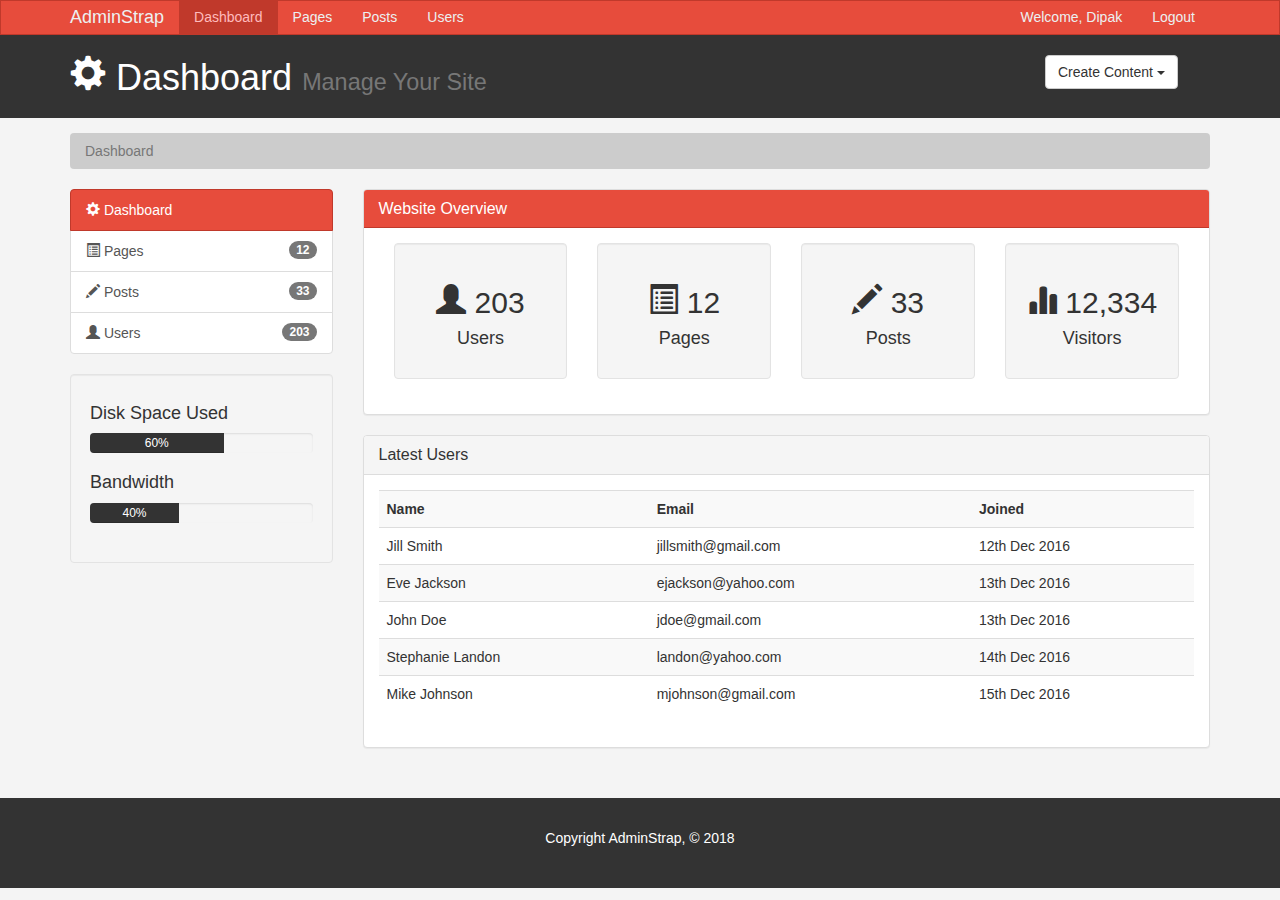
<file: index.html>
<!DOCTYPE html>
<html lang="en">
  <head>
    <meta charset="utf-8">
    <meta http-equiv="X-UA-Compatible" content="IE=edge">
    <meta name="viewport" content="width=device-width, initial-scale=1">
    <title>Admin Area | Dashboard</title>
    <!-- Bootstrap core CSS -->
    <link href="css/bootstrap.min.css" rel="stylesheet">
    <link href="css/style.css" rel="stylesheet">
    <script src="https://cdn.ckeditor.com/4.6.1/standard/ckeditor.js"></script>
  </head>

  <body>

    <nav class="navbar navbar-default">
      <div class="container">
        <div class="navbar-header">
          <button type="button" class="navbar-toggle collapsed" data-toggle="collapse" data-target="#navbar" aria-expanded="false" aria-controls="navbar">
            <span class="sr-only">Toggle navigation</span>
            <span class="icon-bar"></span>
            <span class="icon-bar"></span>
            <span class="icon-bar"></span>
          </button>
          <a class="navbar-brand" href="#">AdminStrap</a>
        </div>
        <div id="navbar" class="collapse navbar-collapse">
          <ul class="nav navbar-nav">
            <li class="active"><a href="index.html">Dashboard</a></li>
            <li><a href="pages.html">Pages</a></li>
            <li><a href="posts.html">Posts</a></li>
            <li><a href="users.html">Users</a></li>
          </ul>
          <ul class="nav navbar-nav navbar-right">
            <li><a href="index.html">Welcome, Dipak</a></li>
            <li><a href="login.html">Logout</a></li>
          </ul>
        </div><!--/.nav-collapse -->
      </div>
    </nav>

    <header id="header">
      <div class="container">
        <div class="row">
          <div class="col-md-10">
            <h1><span class="glyphicon glyphicon-cog" aria-hidden="true"></span> Dashboard <small>Manage Your Site</small></h1>
          </div>
          <div class="col-md-2">
            <div class="dropdown create">
              <button class="btn btn-default dropdown-toggle" type="button" id="dropdownMenu1" data-toggle="dropdown" aria-haspopup="true" aria-expanded="true">
                Create Content
                <span class="caret"></span>
              </button>
              <ul class="dropdown-menu" aria-labelledby="dropdownMenu1">
                <li><a type="button" data-toggle="modal" data-target="#addPage">Add Page</a></li>
                <li><a href="#">Add Post</a></li>
                <li><a href="#">Add User</a></li>
              </ul>
            </div>
          </div>
        </div>
      </div>
    </header>

    <section id="breadcrumb">
      <div class="container">
        <ol class="breadcrumb">
          <li class="active">Dashboard</li>
        </ol>
      </div>
    </section>

    <section id="main">
      <div class="container">
        <div class="row">
          <div class="col-md-3">
            <div class="list-group">
              <a href="index.html" class="list-group-item active main-color-bg">
                <span class="glyphicon glyphicon-cog" aria-hidden="true"></span> Dashboard
              </a>
              <a href="pages.html" class="list-group-item"><span class="glyphicon glyphicon-list-alt" aria-hidden="true"></span> Pages <span class="badge">12</span></a>
              <a href="posts.html" class="list-group-item"><span class="glyphicon glyphicon-pencil" aria-hidden="true"></span> Posts <span class="badge">33</span></a>
              <a href="users.html" class="list-group-item"><span class="glyphicon glyphicon-user" aria-hidden="true"></span> Users <span class="badge">203</span></a>

            </div>

          <div class="well">
              <h4>Disk Space Used</h4>
              <div class="progress">
                <div class="progress-bar" role="progressbar" aria-valuenow="60" aria-valuemin="0" aria-valuemax="100" style="width: 60%;">
                  60%
                </div>
              </div>
              <h4>Bandwidth</h4>
              <div class="progress">
                <div class="progress-bar" role="progressbar" aria-valuenow="40" aria-valuemin="0" aria-valuemax="100" style="width: 40%;">
                  40%
                </div>
            </div>
          </div>
        </div>

          <div class="col-md-9">
            <!-- Website Overview -->
            <div class="panel panel-default">
              <div class="panel-heading main-color-bg">
                <h3 class="panel-title">Website Overview</h3>
              </div>
              <div class="panel-body">
                  <div class="col-md-3">
                    <div class="well dash-box">
                      <h2><span class="glyphicon glyphicon-user" aria-hidden="true"></span> 203</h2>
                      <h4>Users</h4>
                    </div>
                  </div>
                  <div class="col-md-3">
                    <div class="well dash-box">
                      <h2><span class="glyphicon glyphicon-list-alt" aria-hidden="true"></span> 12</h2>
                      <h4>Pages</h4>
                    </div>
                  </div>
                  <div class="col-md-3">
                    <div class="well dash-box">
                      <h2><span class="glyphicon glyphicon-pencil" aria-hidden="true"></span> 33</h2>
                      <h4>Posts</h4>
                    </div>
                  </div>
                  <div class="col-md-3">
                    <div class="well dash-box">
                      <h2><span class="glyphicon glyphicon-stats" aria-hidden="true"></span> 12,334</h2>
                      <h4>Visitors</h4>
                    </div>
                  </div>
              </div>
            </div>

            <!-- Latest Users -->
            <div class="panel panel-default">
              <div class="panel-heading">
                <h3 class="panel-title">Latest Users</h3>
              </div>
              <div class="panel-body">
                <table class="table table-striped table-hover">
                  <tr>
                    <th>Name</th>
                    <th>Email</th>
                    <th>Joined</th>
                  </tr>
                  <tr>
                    <td>Jill Smith</td>
                    <td>jillsmith@gmail.com</td>
                    <td>12th Dec 2016</td>
                  </tr>
                  <tr>
                    <td>Eve Jackson</td>
                    <td>ejackson@yahoo.com</td>
                    <td>13th Dec 2016</td>
                  </tr>
                  <tr>
                    <td>John Doe</td>
                    <td>jdoe@gmail.com</td>
                    <td>13th Dec 2016</td>
                  </tr>
                  <tr>
                    <td>Stephanie Landon</td>
                    <td>landon@yahoo.com</td>
                    <td>14th Dec 2016</td>
                  </tr>
                  <tr>
                    <td>Mike Johnson</td>
                    <td>mjohnson@gmail.com</td>
                    <td>15th Dec 2016</td>
                  </tr>
                </table>
              </div>
            </div>
          </div>
        </div>
      </div>
    </section>

    <footer id="footer">
      <p>Copyright AdminStrap, &copy; 2018</p>
    </footer>

    <!-- Modals -->

    <!-- Add Page -->
    <div class="modal fade" id="addPage" tabindex="-1" role="dialog" aria-labelledby="myModalLabel">
      <div class="modal-dialog" role="document">
        <div class="modal-content">
          <form>
            <div class="modal-header">
              <button type="button" class="close" data-dismiss="modal" aria-label="Close"><span aria-hidden="true">&times;</span></button>
              <h4 class="modal-title" id="myModalLabel">Add Page</h4>
            </div>
            <div class="modal-body">
              <div class="form-group">
                <label>Page Title</label>
                <input type="text" class="form-control" placeholder="Page Title">
              </div>
              <div class="form-group">
                <label>Page Body</label>
                <textarea name="editor1" class="form-control" placeholder="Page Body"></textarea>
              </div>
              <div class="checkbox">
                <label>
                  <input type="checkbox"> Published
                </label>
              </div>
              <div class="form-group">
                <label>Meta Tags</label>
                <input type="text" class="form-control" placeholder="Add Some Tags...">
              </div>
              <div class="form-group">
                <label>Meta Description</label>
                <input type="text" class="form-control" placeholder="Add Meta Description...">
              </div>
            </div>
            <div class="modal-footer">
              <button type="button" class="btn btn-default" data-dismiss="modal">Close</button>
              <button type="submit" class="btn btn-primary">Save changes</button>
            </div>
          </form>
        </div>
      </div>
    </div>

    <script>
    	CKEDITOR.replace( 'editor1' );
    </script>

    <!-- Bootstrap core JavaScript
    ================================================== -->
    <!-- Placed at the end of the document so the pages load faster -->
    <script src="https://ajax.googleapis.com/ajax/libs/jquery/1.12.4/jquery.min.js"></script>
    <script src="js/bootstrap.min.js"></script>
  </body>
</html>
</file>
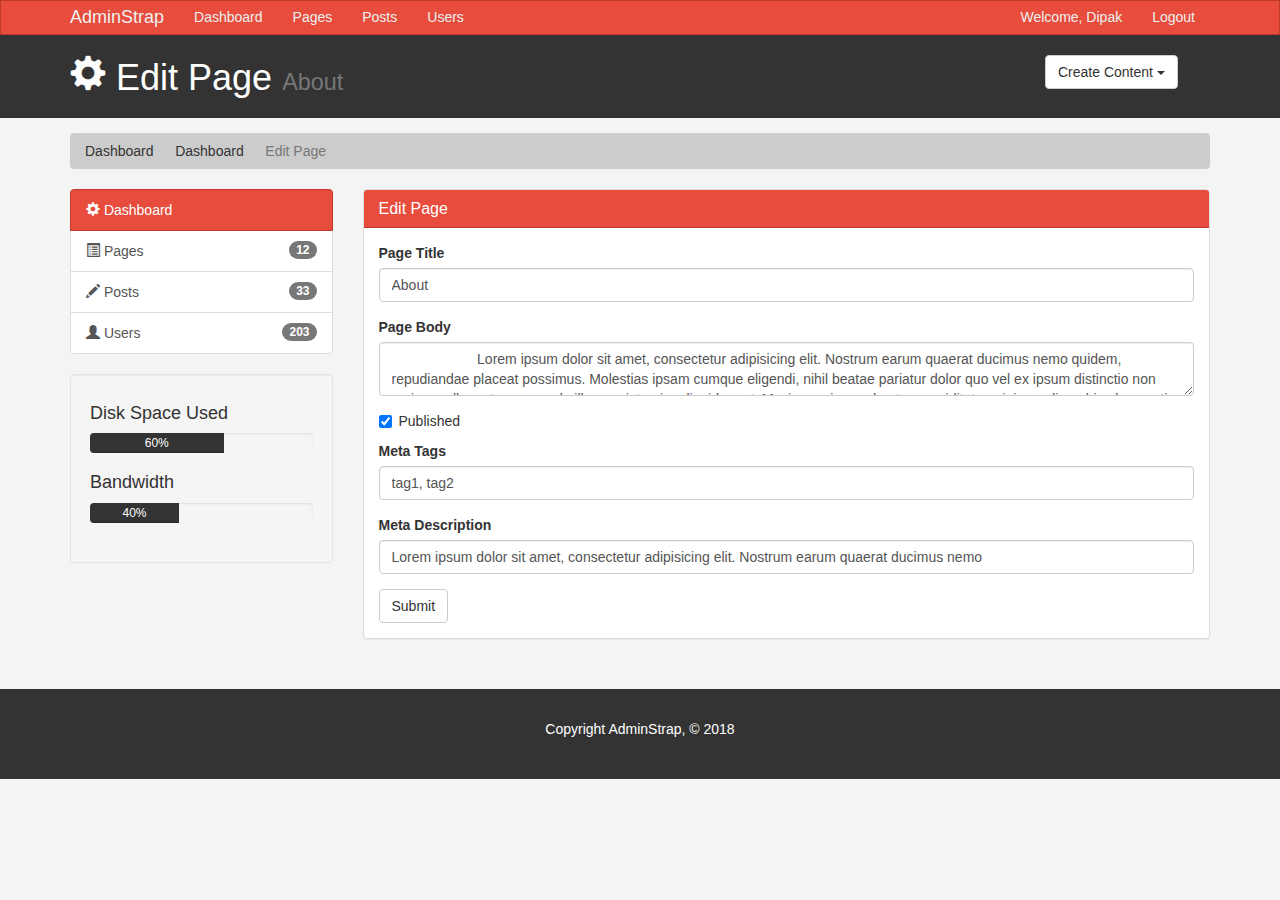
<file: edit.html>
<!DOCTYPE html>
<html lang="en">
  <head>
    <meta charset="utf-8">
    <meta http-equiv="X-UA-Compatible" content="IE=edge">
    <meta name="viewport" content="width=device-width, initial-scale=1">
    <title>Admin Area | Edit Page</title>
    <!-- Bootstrap core CSS -->
    <link href="css/bootstrap.min.css" rel="stylesheet">
    <link href="css/style.css" rel="stylesheet">
    <script src="https://cdn.ckeditor.com/4.6.1/standard/ckeditor.js"></script>
  </head>

  <body>

    <nav class="navbar navbar-default">
      <div class="container">
        <div class="navbar-header">
          <button type="button" class="navbar-toggle collapsed" data-toggle="collapse" data-target="#navbar" aria-expanded="false" aria-controls="navbar">
            <span class="sr-only">Toggle navigation</span>
            <span class="icon-bar"></span>
            <span class="icon-bar"></span>
            <span class="icon-bar"></span>
          </button>
          <a class="navbar-brand" href="#">AdminStrap</a>
        </div>
        <div id="navbar" class="collapse navbar-collapse">
          <ul class="nav navbar-nav">
            <li><a href="index.html">Dashboard</a></li>
            <li><a href="pages.html">Pages</a></li>
            <li><a href="posts.html">Posts</a></li>
            <li><a href="users.html">Users</a></li>
          </ul>
          <ul class="nav navbar-nav navbar-right">
            <li><a href="index.html">Welcome, Dipak</a></li>
            <li><a href="login.html">Logout</a></li>
          </ul>
        </div><!--/.nav-collapse -->
      </div>
    </nav>

    <header id="header">
      <div class="container">
        <div class="row">
          <div class="col-md-10">
            <h1><span class="glyphicon glyphicon-cog" aria-hidden="true"></span> Edit Page <small>About</small></h1>
          </div>
          <div class="col-md-2">
            <div class="dropdown create">
              <button class="btn btn-default dropdown-toggle" type="button" id="dropdownMenu1" data-toggle="dropdown" aria-haspopup="true" aria-expanded="true">
                Create Content
                <span class="caret"></span>
              </button>
              <ul class="dropdown-menu" aria-labelledby="dropdownMenu1">
                <li><a type="button" data-toggle="modal" data-target="#addPage">Add Page</a></li>
                <li><a href="#">Add Post</a></li>
                <li><a href="#">Add User</a></li>
              </ul>
            </div>
          </div>
        </div>
      </div>
    </header>

    <section id="breadcrumb">
      <div class="container">
        <ol class="breadcrumb">
          <li><a href="index.html">Dashboard</a></li>
          <li><a href="pages.html">Dashboard</a></li>
          <li class="active">Edit Page</li>
        </ol>
      </div>
    </section>

    <section id="main">
      <div class="container">
        <div class="row">
          <div class="col-md-3">
            <div class="list-group">
              <a href="index.html" class="list-group-item active main-color-bg">
                <span class="glyphicon glyphicon-cog" aria-hidden="true"></span> Dashboard
              </a>
              <a href="pages.html" class="list-group-item"><span class="glyphicon glyphicon-list-alt" aria-hidden="true"></span> Pages <span class="badge">12</span></a>
              <a href="posts.html" class="list-group-item"><span class="glyphicon glyphicon-pencil" aria-hidden="true"></span> Posts <span class="badge">33</span></a>
              <a href="users.html" class="list-group-item"><span class="glyphicon glyphicon-user" aria-hidden="true"></span> Users <span class="badge">203</span></a>

            </div>

          <div class="well">
              <h4>Disk Space Used</h4>
              <div class="progress">
                <div class="progress-bar" role="progressbar" aria-valuenow="60" aria-valuemin="0" aria-valuemax="100" style="width: 60%;">
                  60%
                </div>
              </div>
              <h4>Bandwidth</h4>
              <div class="progress">
                <div class="progress-bar" role="progressbar" aria-valuenow="40" aria-valuemin="0" aria-valuemax="100" style="width: 40%;">
                  40%
                </div>
            </div>
          </div>
        </div>

          <div class="col-md-9">
            <!-- Website Overview -->
            <div class="panel panel-default">
              <div class="panel-heading main-color-bg">
                <h3 class="panel-title">Edit Page</h3>
              </div>
              <div class="panel-body">
                <form>
                  <div class="form-group">
                    <label>Page Title</label>
                    <input type="text" class="form-control" placeholder="Page Title" value="About">
                  </div>
                  <div class="form-group">
                    <label>Page Body</label>
                    <textarea name="editor1" class="form-control" placeholder="Page Body">
                      Lorem ipsum dolor sit amet, consectetur adipisicing elit. Nostrum earum quaerat ducimus nemo quidem, repudiandae placeat possimus. Molestias ipsam cumque eligendi, nihil beatae pariatur dolor quo vel ex ipsum distinctio non maiores ullam ut assumenda illo eveniet enim aliquid amet. Maxime quia quod autem cupiditate, minima odio nobis obcaecati, illum.
                    </textarea>
                  </div>
                  <div class="checkbox">
                    <label>
                      <input type="checkbox" checked> Published
                    </label>
                  </div>
                  <div class="form-group">
                    <label>Meta Tags</label>
                    <input type="text" class="form-control" placeholder="Add Some Tags..." value="tag1, tag2">
                  </div>
                  <div class="form-group">
                    <label>Meta Description</label>
                    <input type="text" class="form-control" placeholder="Add Meta Description..." value="Lorem ipsum dolor sit amet, consectetur adipisicing elit. Nostrum earum quaerat ducimus nemo">
                  </div>
                  <input type="submit" class="btn btn-default" value="Submit">
                </form>
              </div>
            </div>
          </div>
        </div>
      </div>
    </section>

    <footer id="footer">
      <p>Copyright AdminStrap, &copy; 2018</p>
    </footer>

    <!-- Modals -->

    <!-- Edit Page -->
    <div class="modal fade" id="addPage" tabindex="-1" role="dialog" aria-labelledby="myModalLabel">
      <div class="modal-dialog" role="document">
        <div class="modal-content">
          <form>
            <div class="modal-header">
              <button type="button" class="close" data-dismiss="modal" aria-label="Close"><span aria-hidden="true">&times;</span></button>
              <h4 class="modal-title" id="myModalLabel">Add Page</h4>
            </div>
            <div class="modal-body">

            </div>
            <div class="modal-footer">
              <button type="button" class="btn btn-default" data-dismiss="modal">Close</button>
              <button type="submit" class="btn btn-primary">Save changes</button>
            </div>
          </form>
        </div>
      </div>
    </div>

    <script>
    	CKEDITOR.replace( 'editor1' );
    </script>

    <!-- Bootstrap core JavaScript
    ================================================== -->
    <!-- Placed at the end of the document so the pages load faster -->
    <script src="https://ajax.googleapis.com/ajax/libs/jquery/1.12.4/jquery.min.js"></script>
    <script src="js/bootstrap.min.js"></script>
  </body>
</html>
</file>
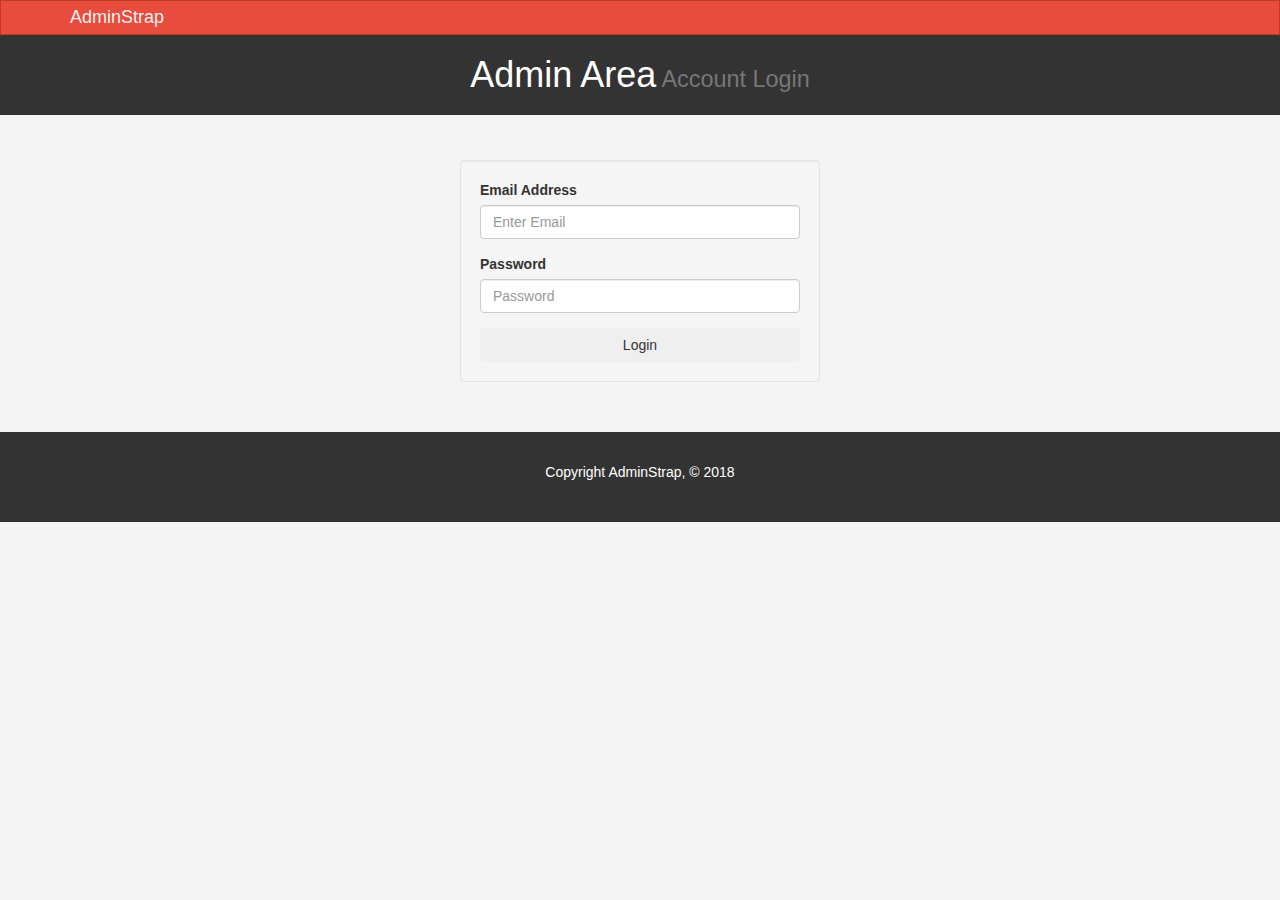
<file: login.html>
<!DOCTYPE html>
<html lang="en">
  <head>
    <meta charset="utf-8">
    <meta http-equiv="X-UA-Compatible" content="IE=edge">
    <meta name="viewport" content="width=device-width, initial-scale=1">
    <title>Admin Area | Account Login</title>
    <!-- Bootstrap core CSS -->
    <link href="css/bootstrap.min.css" rel="stylesheet">
    <link href="css/style.css" rel="stylesheet">
    <script src="https://cdn.ckeditor.com/4.6.1/standard/ckeditor.js"></script>
  </head>

  <body>

    <nav class="navbar navbar-default">
      <div class="container">
        <div class="navbar-header">
          <button type="button" class="navbar-toggle collapsed" data-toggle="collapse" data-target="#navbar" aria-expanded="false" aria-controls="navbar">
            <span class="sr-only">Toggle navigation</span>
            <span class="icon-bar"></span>
            <span class="icon-bar"></span>
            <span class="icon-bar"></span>
          </button>
          <a class="navbar-brand" href="#">AdminStrap</a>
        </div>
        <div id="navbar" class="collapse navbar-collapse">

        </div><!--/.nav-collapse -->
      </div>
    </nav>

    <header id="header">
      <div class="container">
        <div class="row">
          <div class="col-md-12">
            <h1 class="text-center"> Admin Area<small> Account Login</small></h1>
          </div>
        </div>
      </div>
    </header>

    <section id="main">
      <div class="container">
        <div class="row">
          <div class="col-md-4 col-md-offset-4">
            <form id="login" action="index.html" class="well">
              <div class="form-group">
                <label>Email Address</label>
                <input type="text" class="form-control" placeholder="Enter Email">
              </div>
              <div class="form-group">
                <label>Password</label>
                <input type="password" class="form-control" placeholder="Password">
              </div>
              <button type="submit" class="btn btn-defaul btn-block">Login</button>
            </form>
          </div>
        </div>
      </div>
    </section>

    <footer id="footer">
      <p>Copyright AdminStrap, &copy; 2018</p>
    </footer>

    <script>
    	CKEDITOR.replace( 'editor1' );
    </script>

    <!-- Bootstrap core JavaScript
    ================================================== -->
    <!-- Placed at the end of the document so the pages load faster -->
    <script src="https://ajax.googleapis.com/ajax/libs/jquery/1.12.4/jquery.min.js"></script>
    <script src="js/bootstrap.min.js"></script>
  </body>
</html>
</file>
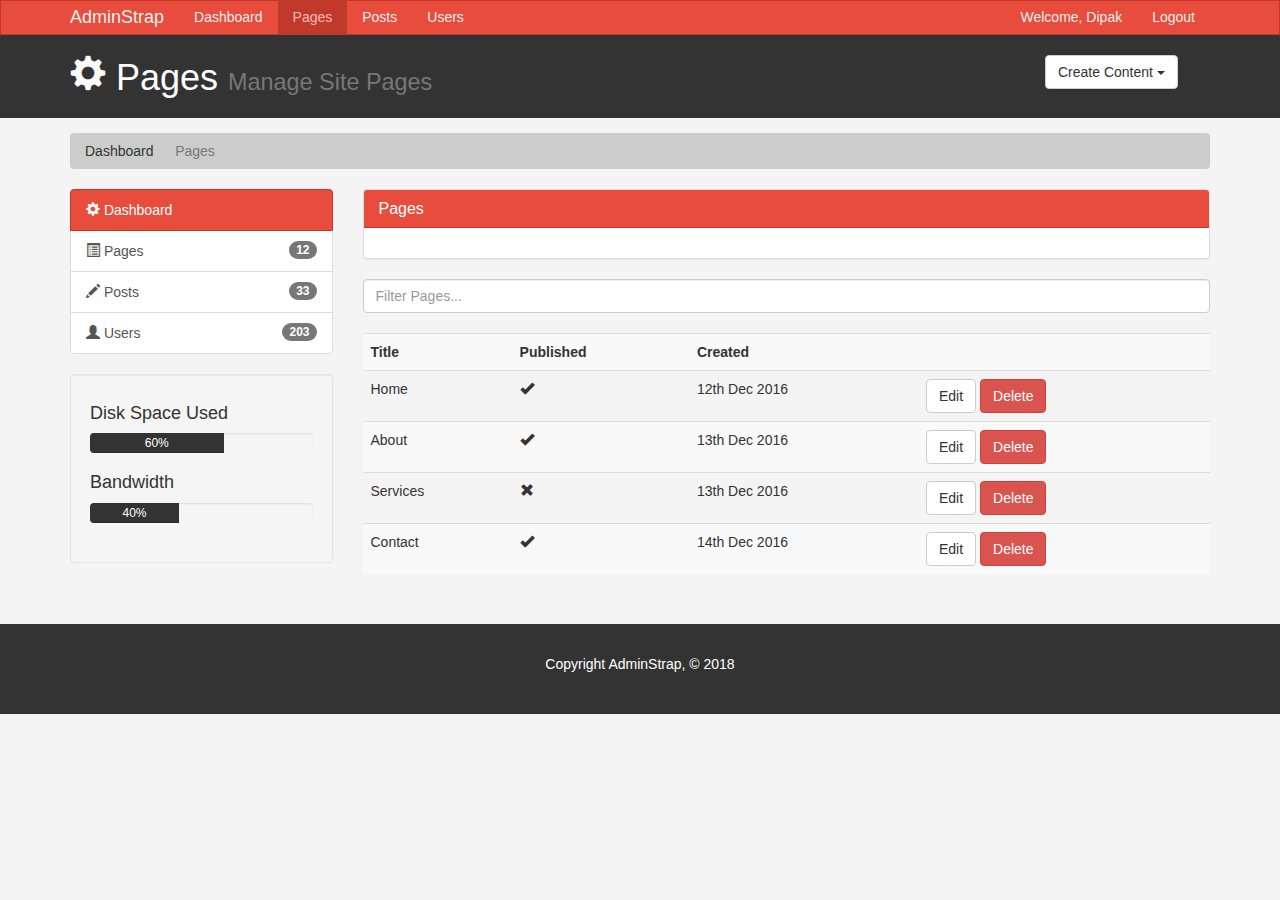
<file: pages.html>
<!DOCTYPE html>
<html lang="en">
  <head>
    <meta charset="utf-8">
    <meta http-equiv="X-UA-Compatible" content="IE=edge">
    <meta name="viewport" content="width=device-width, initial-scale=1">
    <title>Admin Area | Pages</title>
    <!-- Bootstrap core CSS -->
    <link href="css/bootstrap.min.css" rel="stylesheet">
    <link href="css/style.css" rel="stylesheet">
    <script src="https://cdn.ckeditor.com/4.6.1/standard/ckeditor.js"></script>
  </head>

  <body>

    <nav class="navbar navbar-default">
      <div class="container">
        <div class="navbar-header">
          <button type="button" class="navbar-toggle collapsed" data-toggle="collapse" data-target="#navbar" aria-expanded="false" aria-controls="navbar">
            <span class="sr-only">Toggle navigation</span>
            <span class="icon-bar"></span>
            <span class="icon-bar"></span>
            <span class="icon-bar"></span>
          </button>
          <a class="navbar-brand" href="#">AdminStrap</a>
        </div>
        <div id="navbar" class="collapse navbar-collapse">
          <ul class="nav navbar-nav">
            <li><a href="index.html">Dashboard</a></li>
            <li class="active"><a href="pages.html">Pages</a></li>
            <li><a href="posts.html">Posts</a></li>
            <li><a href="users.html">Users</a></li>
          </ul>
          <ul class="nav navbar-nav navbar-right">
            <li><a href="index.html">Welcome, Dipak</a></li>
            <li><a href="login.html">Logout</a></li>
          </ul>
        </div><!--/.nav-collapse -->
      </div>
    </nav>

    <header id="header">
      <div class="container">
        <div class="row">
          <div class="col-md-10">
            <h1><span class="glyphicon glyphicon-cog" aria-hidden="true"></span> Pages <small>Manage Site Pages</small></h1>
          </div>
          <div class="col-md-2">
            <div class="dropdown create">
              <button class="btn btn-default dropdown-toggle" type="button" id="dropdownMenu1" data-toggle="dropdown" aria-haspopup="true" aria-expanded="true">
                Create Content
                <span class="caret"></span>
              </button>
              <ul class="dropdown-menu" aria-labelledby="dropdownMenu1">
                <li><a type="button" data-toggle="modal" data-target="#addPage">Add Page</a></li>
                <li><a href="#">Add Post</a></li>
                <li><a href="#">Add User</a></li>
              </ul>
            </div>
          </div>
        </div>
      </div>
    </header>

    <section id="breadcrumb">
      <div class="container">
        <ol class="breadcrumb">
          <li><a href="index.html">Dashboard</a></li>
          <li class="active">Pages</li>
        </ol>
      </div>
    </section>

    <section id="main">
      <div class="container">
        <div class="row">
          <div class="col-md-3">
            <div class="list-group">
              <a href="index.html" class="list-group-item active main-color-bg">
                <span class="glyphicon glyphicon-cog" aria-hidden="true"></span> Dashboard
              </a>
              <a href="pages.html" class="list-group-item"><span class="glyphicon glyphicon-list-alt" aria-hidden="true"></span> Pages <span class="badge">12</span></a>
              <a href="posts.html" class="list-group-item"><span class="glyphicon glyphicon-pencil" aria-hidden="true"></span> Posts <span class="badge">33</span></a>
              <a href="users.html" class="list-group-item"><span class="glyphicon glyphicon-user" aria-hidden="true"></span> Users <span class="badge">203</span></a>

            </div>

          <div class="well">
              <h4>Disk Space Used</h4>
              <div class="progress">
                <div class="progress-bar" role="progressbar" aria-valuenow="60" aria-valuemin="0" aria-valuemax="100" style="width: 60%;">
                  60%
                </div>
              </div>
              <h4>Bandwidth</h4>
              <div class="progress">
                <div class="progress-bar" role="progressbar" aria-valuenow="40" aria-valuemin="0" aria-valuemax="100" style="width: 40%;">
                  40%
                </div>
            </div>
          </div>
        </div>

          <div class="col-md-9">
            <!-- Website Overview -->
            <div class="panel panel-default">
              <div class="panel-heading main-color-bg">
                <h3 class="panel-title">Pages</h3>
              </div>
              <div class="panel-body">
              </div>
            </div>

              <div class="row">
                <div class="col-md-12">
                  <input class="form-control" type="text" placeholder="Filter Pages...">
                </div>
              </div>
              <br>
              <table class="table table-striped table-hover">
                <tr>
                  <th>Title</th>
                  <th>Published</th>
                  <th>Created</th>
                  <th></th>
                </tr>
                <tr>
                  <td>Home</td>
                  <td><span class="glyphicon glyphicon-ok" aria-hidden="true"></span></td>
                  <td>12th Dec 2016</td>
                  <td><a class="btn btn-default" href="edit.html">Edit</a> <a class="btn btn-danger" href="#">Delete</a></td>
                </tr>
                <tr>
                  <td>About</td>
                  <td><span class="glyphicon glyphicon-ok" aria-hidden="true"></span></td>
                  <td>13th Dec 2016</td>
                  <td><a class="btn btn-default" href="edit.html">Edit</a> <a class="btn btn-danger" href="#">Delete</a></td>
                </tr>
                <tr>
                  <td>Services</td>
                  <td><span class="glyphicon glyphicon-remove" aria-hidden="true"></span></td>
                  <td>13th Dec 2016</td>
                  <td><a class="btn btn-default" href="edit.html">Edit</a> <a class="btn btn-danger" href="#">Delete</a></td>
                </tr>
                <tr>
                  <td>Contact</td>
                  <td><span class="glyphicon glyphicon-ok" aria-hidden="true"></span></td>
                  <td>14th Dec 2016</td>
                  <td><a class="btn btn-default" href="edit.html">Edit</a> <a class="btn btn-danger" href="#">Delete</a></td>
                </tr>
              </table>

          </div>
        </div>
      </div>
    </section>

    <footer id="footer">
      <p>Copyright AdminStrap, &copy; 2018</p>
    </footer>

    <!-- Modals -->

    <!-- Add Page -->
    <div class="modal fade" id="addPage" tabindex="-1" role="dialog" aria-labelledby="myModalLabel">
      <div class="modal-dialog" role="document">
        <div class="modal-content">
          <form>
            <div class="modal-header">
              <button type="button" class="close" data-dismiss="modal" aria-label="Close"><span aria-hidden="true">&times;</span></button>
              <h4 class="modal-title" id="myModalLabel">Add Page</h4>
            </div>
            <div class="modal-body">
              <div class="form-group">
                <label>Page Title</label>
                <input type="text" class="form-control" placeholder="Page Title">
              </div>
              <div class="form-group">
                <label>Page Body</label>
                <textarea name="editor1" class="form-control" placeholder="Page Body"></textarea>
              </div>
              <div class="checkbox">
                <label>
                  <input type="checkbox"> Published
                </label>
              </div>
              <div class="form-group">
                <label>Meta Tags</label>
                <input type="text" class="form-control" placeholder="Add Some Tags...">
              </div>
              <div class="form-group">
                <label>Meta Description</label>
                <input type="text" class="form-control" placeholder="Add Meta Description...">
              </div>
            </div>
            <div class="modal-footer">
              <button type="button" class="btn btn-default" data-dismiss="modal">Close</button>
              <button type="submit" class="btn btn-primary">Save changes</button>
            </div>
          </form>
        </div>
      </div>
    </div>

    <script>
    	CKEDITOR.replace( 'editor1' );
    </script>

    <!-- Bootstrap core JavaScript
    ================================================== -->
    <!-- Placed at the end of the document so the pages load faster -->
    <script src="https://ajax.googleapis.com/ajax/libs/jquery/1.12.4/jquery.min.js"></script>
    <script src="js/bootstrap.min.js"></script>
  </body>
</html>
</file>
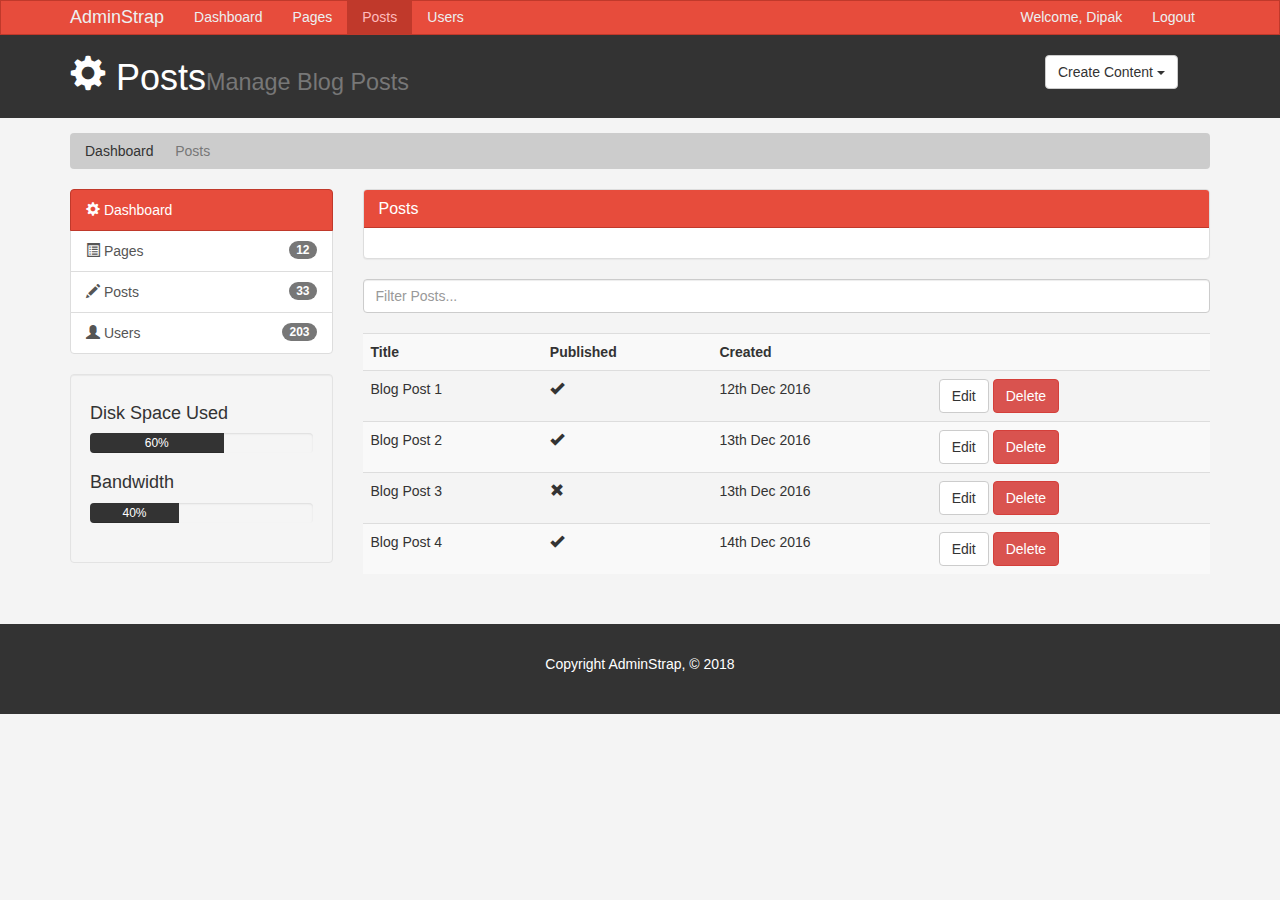
<file: posts.html>
<!DOCTYPE html>
<html lang="en">
  <head>
    <meta charset="utf-8">
    <meta http-equiv="X-UA-Compatible" content="IE=edge">
    <meta name="viewport" content="width=device-width, initial-scale=1">
    <title>Admin Area | Posts</title>
    <!-- Bootstrap core CSS -->
    <link href="css/bootstrap.min.css" rel="stylesheet">
    <link href="css/style.css" rel="stylesheet">
    <script src="https://cdn.ckeditor.com/4.6.1/standard/ckeditor.js"></script>
  </head>

  <body>

    <nav class="navbar navbar-default">
      <div class="container">
        <div class="navbar-header">
          <button type="button" class="navbar-toggle collapsed" data-toggle="collapse" data-target="#navbar" aria-expanded="false" aria-controls="navbar">
            <span class="sr-only">Toggle navigation</span>
            <span class="icon-bar"></span>
            <span class="icon-bar"></span>
            <span class="icon-bar"></span>
          </button>
          <a class="navbar-brand" href="#">AdminStrap</a>
        </div>
        <div id="navbar" class="collapse navbar-collapse">
          <ul class="nav navbar-nav">
            <li><a href="index.html">Dashboard</a></li>
            <li><a href="pages.html">Pages</a></li>
            <li class="active"><a href="posts.html">Posts</a></li>
            <li><a href="users.html">Users</a></li>
          </ul>
          <ul class="nav navbar-nav navbar-right">
            <li><a href="index.html">Welcome, Dipak</a></li>
            <li><a href="login.html">Logout</a></li>
          </ul>
        </div><!--/.nav-collapse -->
      </div>
    </nav>

    <header id="header">
      <div class="container">
        <div class="row">
          <div class="col-md-10">
            <h1><span class="glyphicon glyphicon-cog" aria-hidden="true"></span> Posts<small>Manage Blog Posts</small></h1>
          </div>
          <div class="col-md-2">
            <div class="dropdown create">
              <button class="btn btn-default dropdown-toggle" type="button" id="dropdownMenu1" data-toggle="dropdown" aria-haspopup="true" aria-expanded="true">
                Create Content
                <span class="caret"></span>
              </button>
              <ul class="dropdown-menu" aria-labelledby="dropdownMenu1">
                <li><a type="button" data-toggle="modal" data-target="#addPage">Add Page</a></li>
                <li><a href="#">Add Post</a></li>
                <li><a href="#">Add User</a></li>
              </ul>
            </div>
          </div>
        </div>
      </div>
    </header>

    <section id="breadcrumb">
      <div class="container">
        <ol class="breadcrumb">
          <li><a href="index.html">Dashboard</a></li>
          <li class="active">Posts</li>
        </ol>
      </div>
    </section>

    <section id="main">
      <div class="container">
        <div class="row">
          <div class="col-md-3">
            <div class="list-group">
              <a href="index.html" class="list-group-item active main-color-bg">
                <span class="glyphicon glyphicon-cog" aria-hidden="true"></span> Dashboard
              </a>
              <a href="pages.html" class="list-group-item"><span class="glyphicon glyphicon-list-alt" aria-hidden="true"></span> Pages <span class="badge">12</span></a>
              <a href="posts.html" class="list-group-item"><span class="glyphicon glyphicon-pencil" aria-hidden="true"></span> Posts <span class="badge">33</span></a>
              <a href="users.html" class="list-group-item"><span class="glyphicon glyphicon-user" aria-hidden="true"></span> Users <span class="badge">203</span></a>

            </div>

          <div class="well">
              <h4>Disk Space Used</h4>
              <div class="progress">
                <div class="progress-bar" role="progressbar" aria-valuenow="60" aria-valuemin="0" aria-valuemax="100" style="width: 60%;">
                  60%
                </div>
              </div>
              <h4>Bandwidth</h4>
              <div class="progress">
                <div class="progress-bar" role="progressbar" aria-valuenow="40" aria-valuemin="0" aria-valuemax="100" style="width: 40%;">
                  40%
                </div>
            </div>
          </div>
        </div>

          <div class="col-md-9">
            <!-- Website Overview -->
            <div class="panel panel-default">
              <div class="panel-heading main-color-bg">
                <h3 class="panel-title">Posts</h3>
              </div>
              <div class="panel-body">
              </div>
            </div>

              <div class="row">
                <div class="col-md-12">
                  <input class="form-control" type="text" placeholder="Filter Posts...">
                </div>
              </div>
              <br>
              <table class="table table-striped table-hover">
                <tr>
                  <th>Title</th>
                  <th>Published</th>
                  <th>Created</th>
                  <th></th>
                </tr>
                <tr>
                  <td>Blog Post 1</td>
                  <td><span class="glyphicon glyphicon-ok" aria-hidden="true"></span></td>
                  <td>12th Dec 2016</td>
                  <td><a class="btn btn-default" href="edit.html">Edit</a> <a class="btn btn-danger" href="#">Delete</a></td>
                </tr>
                <tr>
                  <td>Blog Post 2</td>
                  <td><span class="glyphicon glyphicon-ok" aria-hidden="true"></span></td>
                  <td>13th Dec 2016</td>
                  <td><a class="btn btn-default" href="edit.html">Edit</a> <a class="btn btn-danger" href="#">Delete</a></td>
                </tr>
                <tr>
                  <td>Blog Post 3</td>
                  <td><span class="glyphicon glyphicon-remove" aria-hidden="true"></span></td>
                  <td>13th Dec 2016</td>
                  <td><a class="btn btn-default" href="edit.html">Edit</a> <a class="btn btn-danger" href="#">Delete</a></td>
                </tr>
                <tr>
                  <td>Blog Post 4</td>
                  <td><span class="glyphicon glyphicon-ok" aria-hidden="true"></span></td>
                  <td>14th Dec 2016</td>
                  <td><a class="btn btn-default" href="edit.html">Edit</a> <a class="btn btn-danger" href="#">Delete</a></td>
                </tr>
              </table>

          </div>
        </div>
      </div>
    </section>

    <footer id="footer">
      <p>Copyright AdminStrap, &copy; 2018</p>
    </footer>

    <!-- Modals -->

    <!-- Add Page -->
    <div class="modal fade" id="addPage" tabindex="-1" role="dialog" aria-labelledby="myModalLabel">
      <div class="modal-dialog" role="document">
        <div class="modal-content">
          <form>
            <div class="modal-header">
              <button type="button" class="close" data-dismiss="modal" aria-label="Close"><span aria-hidden="true">&times;</span></button>
              <h4 class="modal-title" id="myModalLabel">Add Page</h4>
            </div>
            <div class="modal-body">
              <div class="form-group">
                <label>Page Title</label>
                <input type="text" class="form-control" placeholder="Page Title">
              </div>
              <div class="form-group">
                <label>Page Body</label>
                <textarea name="editor1" class="form-control" placeholder="Page Body"></textarea>
              </div>
              <div class="checkbox">
                <label>
                  <input type="checkbox"> Published
                </label>
              </div>
              <div class="form-group">
                <label>Meta Tags</label>
                <input type="text" class="form-control" placeholder="Add Some Tags...">
              </div>
              <div class="form-group">
                <label>Meta Description</label>
                <input type="text" class="form-control" placeholder="Add Meta Description...">
              </div>
            </div>
            <div class="modal-footer">
              <button type="button" class="btn btn-default" data-dismiss="modal">Close</button>
              <button type="submit" class="btn btn-primary">Save changes</button>
            </div>
          </form>
        </div>
      </div>
    </div>

    <script>
    	CKEDITOR.replace( 'editor1' );
    </script>

    <!-- Bootstrap core JavaScript
    ================================================== -->
    <!-- Placed at the end of the document so the pages load faster -->
    <script src="https://ajax.googleapis.com/ajax/libs/jquery/1.12.4/jquery.min.js"></script>
    <script src="js/bootstrap.min.js"></script>
  </body>
</html>
</file>
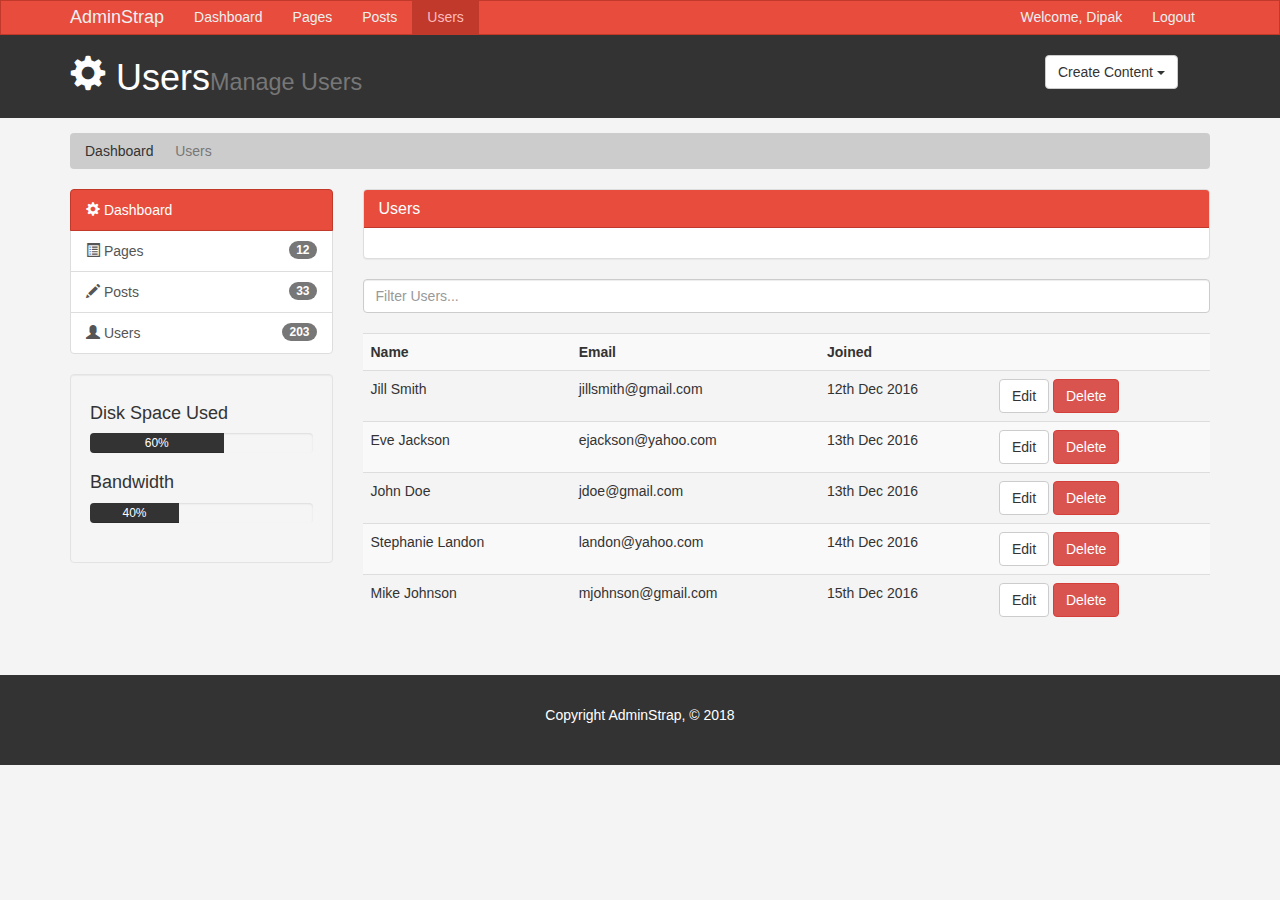
<file: users.html>
<!DOCTYPE html>
<html lang="en">
  <head>
    <meta charset="utf-8">
    <meta http-equiv="X-UA-Compatible" content="IE=edge">
    <meta name="viewport" content="width=device-width, initial-scale=1">
    <title>Admin Area | Users</title>
    <!-- Bootstrap core CSS -->
    <link href="css/bootstrap.min.css" rel="stylesheet">
    <link href="css/style.css" rel="stylesheet">
    <script src="https://cdn.ckeditor.com/4.6.1/standard/ckeditor.js"></script>
  </head>

  <body>

    <nav class="navbar navbar-default">
      <div class="container">
        <div class="navbar-header">
          <button type="button" class="navbar-toggle collapsed" data-toggle="collapse" data-target="#navbar" aria-expanded="false" aria-controls="navbar">
            <span class="sr-only">Toggle navigation</span>
            <span class="icon-bar"></span>
            <span class="icon-bar"></span>
            <span class="icon-bar"></span>
          </button>
          <a class="navbar-brand" href="#">AdminStrap</a>
        </div>
        <div id="navbar" class="collapse navbar-collapse">
          <ul class="nav navbar-nav">
            <li><a href="index.html">Dashboard</a></li>
            <li><a href="pages.html">Pages</a></li>
            <li><a href="posts.html">Posts</a></li>
            <li class="active"><a href="users.html">Users</a></li>
          </ul>
          <ul class="nav navbar-nav navbar-right">
            <li><a href="index.html">Welcome, Dipak</a></li>
            <li><a href="login.html">Logout</a></li>
          </ul>
        </div><!--/.nav-collapse -->
      </div>
    </nav>

    <header id="header">
      <div class="container">
        <div class="row">
          <div class="col-md-10">
            <h1><span class="glyphicon glyphicon-cog" aria-hidden="true"></span> Users<small>Manage Users</small></h1>
          </div>
          <div class="col-md-2">
            <div class="dropdown create">
              <button class="btn btn-default dropdown-toggle" type="button" id="dropdownMenu1" data-toggle="dropdown" aria-haspopup="true" aria-expanded="true">
                Create Content
                <span class="caret"></span>
              </button>
              <ul class="dropdown-menu" aria-labelledby="dropdownMenu1">
                <li><a type="button" data-toggle="modal" data-target="#addPage">Add Page</a></li>
                <li><a href="#">Add Post</a></li>
                <li><a href="#">Add User</a></li>
              </ul>
            </div>
          </div>
        </div>
      </div>
    </header>

    <section id="breadcrumb">
      <div class="container">
        <ol class="breadcrumb">
          <li><a href="index.html">Dashboard</a></li>
          <li class="active">Users</li>
        </ol>
      </div>
    </section>

    <section id="main">
      <div class="container">
        <div class="row">
          <div class="col-md-3">
            <div class="list-group">
              <a href="index.html" class="list-group-item active main-color-bg">
                <span class="glyphicon glyphicon-cog" aria-hidden="true"></span> Dashboard
              </a>
              <a href="pages.html" class="list-group-item"><span class="glyphicon glyphicon-list-alt" aria-hidden="true"></span> Pages <span class="badge">12</span></a>
              <a href="posts.html" class="list-group-item"><span class="glyphicon glyphicon-pencil" aria-hidden="true"></span> Posts <span class="badge">33</span></a>
              <a href="users.html" class="list-group-item"><span class="glyphicon glyphicon-user" aria-hidden="true"></span> Users <span class="badge">203</span></a>

            </div>

          <div class="well">
              <h4>Disk Space Used</h4>
              <div class="progress">
                <div class="progress-bar" role="progressbar" aria-valuenow="60" aria-valuemin="0" aria-valuemax="100" style="width: 60%;">
                  60%
                </div>
              </div>
              <h4>Bandwidth</h4>
              <div class="progress">
                <div class="progress-bar" role="progressbar" aria-valuenow="40" aria-valuemin="0" aria-valuemax="100" style="width: 40%;">
                  40%
                </div>
            </div>
          </div>
        </div>

          <div class="col-md-9">
            <!-- Website Overview -->
            <div class="panel panel-default">
              <div class="panel-heading main-color-bg">
                <h3 class="panel-title">Users</h3>
              </div>
              <div class="panel-body">
              </div>
            </div>

              <div class="row">
                <div class="col-md-12">
                  <input class="form-control" type="text" placeholder="Filter Users...">
                </div>
              </div>
              <br>
              <table class="table table-striped table-hover">
                <tr>
                  <th>Name</th>
                  <th>Email</th>
                  <th>Joined</th>
                  <th></th>
                </tr>
                <tr>
                  <td>Jill Smith</td>
                  <td>jillsmith@gmail.com</td>
                  <td>12th Dec 2016</td>
                  <td><a class="btn btn-default" href="edit.html">Edit</a> <a class="btn btn-danger" href="#">Delete</a></td>
                </tr>
                <tr>
                  <td>Eve Jackson</td>
                  <td>ejackson@yahoo.com</td>
                  <td>13th Dec 2016</td>
                  <td><a class="btn btn-default" href="edit.html">Edit</a> <a class="btn btn-danger" href="#">Delete</a></td>
                </tr>
                <tr>
                  <td>John Doe</td>
                  <td>jdoe@gmail.com</td>
                  <td>13th Dec 2016</td>
                  <td><a class="btn btn-default" href="edit.html">Edit</a> <a class="btn btn-danger" href="#">Delete</a></td>
                </tr>
                <tr>
                  <td>Stephanie Landon</td>
                  <td>landon@yahoo.com</td>
                  <td>14th Dec 2016</td>
                  <td><a class="btn btn-default" href="edit.html">Edit</a> <a class="btn btn-danger" href="#">Delete</a></td>
                </tr>
                <tr>
                  <td>Mike Johnson</td>
                  <td>mjohnson@gmail.com</td>
                  <td>15th Dec 2016</td>
                  <td><a class="btn btn-default" href="edit.html">Edit</a> <a class="btn btn-danger" href="#">Delete</a></td>
                </tr>
              </table>

          </div>
        </div>
      </div>
    </section>

    <footer id="footer">
      <p>Copyright AdminStrap, &copy; 2018</p>
    </footer>

    <!-- Modals -->

    <!-- Add Page -->
    <div class="modal fade" id="addPage" tabindex="-1" role="dialog" aria-labelledby="myModalLabel">
      <div class="modal-dialog" role="document">
        <div class="modal-content">
          <form>
            <div class="modal-header">
              <button type="button" class="close" data-dismiss="modal" aria-label="Close"><span aria-hidden="true">&times;</span></button>
              <h4 class="modal-title" id="myModalLabel">Add Page</h4>
            </div>
            <div class="modal-body">
              <div class="form-group">
                <label>Page Title</label>
                <input type="text" class="form-control" placeholder="Page Title">
              </div>
              <div class="form-group">
                <label>Page Body</label>
                <textarea name="editor1" class="form-control" placeholder="Page Body"></textarea>
              </div>
              <div class="checkbox">
                <label>
                  <input type="checkbox"> Published
                </label>
              </div>
              <div class="form-group">
                <label>Meta Tags</label>
                <input type="text" class="form-control" placeholder="Add Some Tags...">
              </div>
              <div class="form-group">
                <label>Meta Description</label>
                <input type="text" class="form-control" placeholder="Add Meta Description...">
              </div>
            </div>
            <div class="modal-footer">
              <button type="button" class="btn btn-default" data-dismiss="modal">Close</button>
              <button type="submit" class="btn btn-primary">Save changes</button>
            </div>
          </form>
        </div>
      </div>
    </div>

    <script>
    	CKEDITOR.replace( 'editor1' );
    </script>

    <!-- Bootstrap core JavaScript
    ================================================== -->
    <!-- Placed at the end of the document so the pages load faster -->
    <script src="https://ajax.googleapis.com/ajax/libs/jquery/1.12.4/jquery.min.js"></script>
    <script src="js/bootstrap.min.js"></script>
  </body>
</html>
</file>
<file: css/style.css>
body{
  background: #f4f4f4;
}

/* Navbar */

.navbar{
  min-height: 33px !important;
  margin-bottom: 0;
  border-radius: 0;
}

.navbar-nav > li > a, .navbar-brand{
  padding-top: 6px !important;
  padding-bottom: 0px;
  height: 33px;
}

.navbar-default {
  background-color: #e74c3c;
  border-color: #c0392b;
}
.navbar-default .navbar-brand {
  color: #ecf0f1;
}
.navbar-default .navbar-brand:hover,
.navbar-default .navbar-brand:focus {
  color: #ffbbbc;
}
.navbar-default .navbar-text {
  color: #ecf0f1;
}
.navbar-default .navbar-nav > li > a {
  color: #ecf0f1;
}
.navbar-default .navbar-nav > li > a:hover,
.navbar-default .navbar-nav > li > a:focus {
  color: #ffbbbc;
}
.navbar-default .navbar-nav > .active > a,
.navbar-default .navbar-nav > .active > a:hover,
.navbar-default .navbar-nav > .active > a:focus {
  color: #ffbbbc;
  background-color: #c0392b;
}
.navbar-default .navbar-nav > .open > a,
.navbar-default .navbar-nav > .open > a:hover,
.navbar-default .navbar-nav > .open > a:focus {
  color: #ffbbbc;
  background-color: #c0392b;
}
.navbar-default .navbar-toggle {
  border-color: #c0392b;
}
.navbar-default .navbar-toggle:hover,
.navbar-default .navbar-toggle:focus {
  background-color: #c0392b;
}
.navbar-default .navbar-toggle .icon-bar {
  background-color: #ecf0f1;
}
.navbar-default .navbar-collapse,
.navbar-default .navbar-form {
  border-color: #ecf0f1;
}
.navbar-default .navbar-link {
  color: #ecf0f1;
}
.navbar-default .navbar-link:hover {
  color: #ffbbbc;
}

/* Custome */
.main-color-bg{
  background-color: #e74c3c !important;
  border-color: #c0392b !important;
  color: #fff !important;
}

/* Header */
#header{
  background: #333;
  color: #fff;
  padding-bottom: 10px;
  margin-bottom: 15px;
}

#header .create{
  padding-top:20px;
}

/* Breadcrumb */
.breadcrumb{
  background: #ccc;
  color: #333;
}

.breadcrumb a{
  color: #333;
}

/* Progress Bar */
.progress-bar{
  background: #333;
  color:#fff;
}

/* Dash-Box */
.dash-box{
  text-align: center;
}

/* Login Form */
#login{
  margin-top: 30px;
}

/* Footer */
#footer{
  background: #333;
  color: #fff;
  text-align: center;
  padding: 30px;
  margin-top: 30px;
}

@media (max-width: 767px) {
  .navbar-default .navbar-nav .open .dropdown-menu > li > a {
    color: #ecf0f1;
  }
  .navbar-default .navbar-nav .open .dropdown-menu > li > a:hover,
  .navbar-default .navbar-nav .open .dropdown-menu > li > a:focus {
    color: #ffbbbc;
  }
  .navbar-default .navbar-nav .open .dropdown-menu > .active > a,
  .navbar-default .navbar-nav .open .dropdown-menu > .active > a:hover,
  .navbar-default .navbar-nav .open .dropdown-menu > .active > a:focus {
    color: #ffbbbc;
    background-color: #c0392b;
  }
}
</file>
